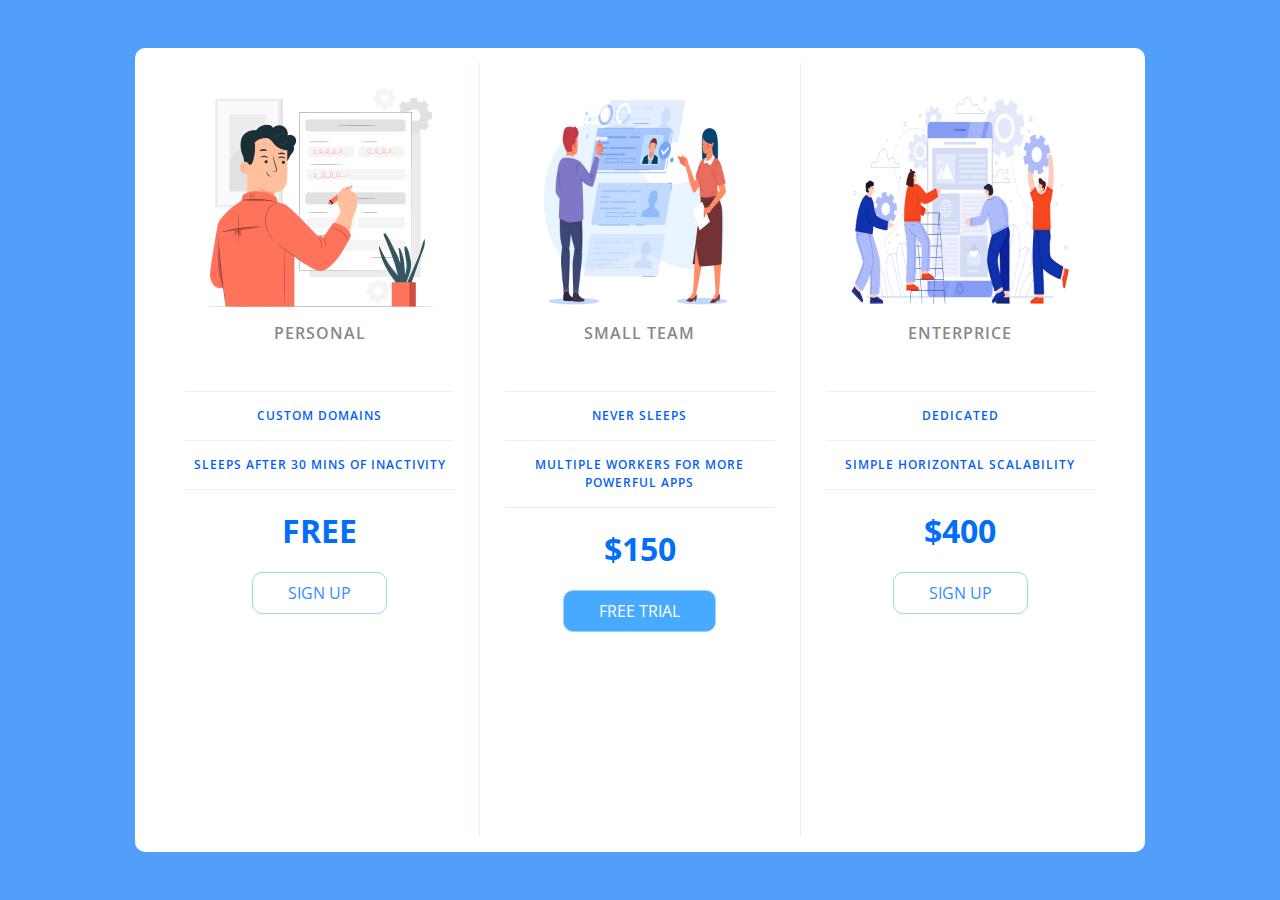
<file: index.html>
<!DOCTYPE html>
<html lang="en">
  <head>
    <meta charset="UTF-8" />
    <meta http-equiv="X-UA-Compatible" content="IE=edge" />
    <meta name="viewport" content="width=device-width, initial-scale=1.0" />
    <title>Price Tiers</title>
    <link rel="preconnect" href="https://fonts.googleapis.com" />
    <link rel="preconnect" href="https://fonts.gstatic.com" crossorigin />
    <link href="https://fonts.googleapis.com/css2?family=Open+Sans&display=swap" rel="stylesheet" />
    <link rel="stylesheet" href="assets/css/style.css" />
  </head>
  <body>
    <div class="panel pricing-table">
      <div class="pricing-plan">
        <img src="assets/icons/basic.jpg" alt="Personal Image" class="pricing-img" />
        <h2 class="pricing-header">Personal</h2>
        <ul class="pricing-features">
          <li class="pricing-features__item">Custom domains</li>
          <li class="pricing-features__item">Sleeps after 30 mins of inactivity</li>
        </ul>
        <span class="pricing-price">Free</span>
        <a href="#/" class="pricing-button">Sign Up</a>
      </div>
      <div class="pricing-plan">
        <img src="assets/icons/medium.jpg" alt="Small Team Image" class="pricing-img" />
        <h2 class="pricing-header">Small Team</h2>
        <ul class="pricing-features">
          <li class="pricing-features__item">Never Sleeps</li>
          <li class="pricing-features__item">Multiple workers for more powerful apps</li>
        </ul>
        <span class="pricing-price">$150</span>
        <a href="#/" class="pricing-button is-featured">Free Trial</a>
      </div>
      <div class="pricing-plan">
        <img src="assets/icons/advance.jpg" alt="Enterprice Image" class="pricing-img" />
        <h2 class="pricing-header">Enterprice</h2>
        <ul class="pricing-features">
          <li class="pricing-features__item">Dedicated</li>
          <li class="pricing-features__item">Simple Horizontal Scalability</li>
        </ul>
        <span class="pricing-price">$400</span>
        <a href="#/" class="pricing-button">Sign up</a>
      </div>
    </div>
  </body>
</html>
</file>
<file: assets/css/style.css>
/* CSS Reset */
/* http://meyerweb.com/eric/tools/css/reset/ 
   v2.0 | 20110126
   License: none (public domain)
*/
html,
body,
div,
span,
applet,
object,
iframe,
h1,
h2,
h3,
h4,
h5,
h6,
p,
blockquote,
pre,
a,
abbr,
acronym,
address,
big,
cite,
code,
del,
dfn,
em,
img,
ins,
kbd,
q,
s,
samp,
small,
strike,
strong,
sub,
sup,
tt,
var,
b,
u,
i,
center,
dl,
dt,
dd,
ol,
ul,
li,
fieldset,
form,
label,
legend,
table,
caption,
tbody,
tfoot,
thead,
tr,
th,
td,
article,
aside,
canvas,
details,
embed,
figure,
figcaption,
footer,
header,
hgroup,
menu,
nav,
output,
ruby,
section,
summary,
time,
mark,
audio,
video {
  margin: 0;
  padding: 0;
  border: 0;
  font-size: 100%;
  font: inherit;
  vertical-align: baseline;
}
/* HTML5 display-role reset for older browsers */
article,
aside,
details,
figcaption,
figure,
footer,
header,
hgroup,
menu,
nav,
section {
  display: block;
}
body {
  line-height: 1;
}
ol,
ul {
  list-style: none;
}
blockquote,
q {
  quotes: none;
}
blockquote:before,
blockquote:after,
q:before,
q:after {
  content: "";
  content: none;
}
table {
  border-collapse: collapse;
  border-spacing: 0;
}
/* Reset CSS End */

/* My CSS Start */
html {
  font-family: "Open Sans", sans-serif;
  box-sizing: border-box;
}

body {
  background-color: #529ffa;
  display: flex;
  justify-content: center;
  min-height: 100vh;
}

.panel {
  background-color: white;
  border-radius: 10px;
  padding: 15px 25px;
  width: 100%;
  display: flex;
  flex-direction: column;
  text-align: center;
  text-transform: uppercase;
}

.pricing-plan {
  border-bottom: 1px solid #e1f1ff;
}

.pricing-plan:last-child {
  border-bottom: none;
}

.pricing-img {
  width: 250px;
  height: 250px;
}

.pricing-header {
  color: #888;
  font-weight: 600;
  letter-spacing: 1px;
}

.pricing-features {
  margin: 50px 0 25px;
  color: #015ff9;
}

.pricing-features__item {
  font-weight: 600;
  letter-spacing: 1px;
  font-size: 12px;
  line-height: 1.5;
  padding: 15px 0;
  border-top: 1px solid #e1f1ff;
}

.pricing-features__item:last-child {
  border-bottom: 1px solid #e1f1ff;
}

.pricing-price {
  display: block;
  color: #016ff9;
  font-size: 32px;
  font-weight: 700;
}

.pricing-button {
  border: 1px solid #9dd1ff;
  border-radius: 10px;
  color: #348efe;
  display: inline-block;
  padding: 12px 35px;
  text-decoration: none;
  margin: 25px 0;
}

.pricing-button:hover,
.pricing-button:focus {
  background-color: #e1f1ff;
}

.pricing-button.is-featured {
  background-color: #48aaff;
  color: white;
}

.pricing-button.is-featured:hover,
.pricing-button.is-featured:focus {
  opacity: 0.8;
}

@media (min-width: 900px) {
  .panel {
    flex-direction: row;
    width: 75%;
    margin: 3em 0;
  }

  .pricing-plan {
    border-bottom: none;
    border-right: 1px solid #e1f1ff;
    flex: 1;
    padding: 10px 25px;
  }

  .pricing-plan:last-child {
    border-right: none;
  }
}

@media (max-width: 1120px) {
  .pricing-img {
    width: 180px;
    height: 180px;
  }
}

/* My CSS End */
</file>
